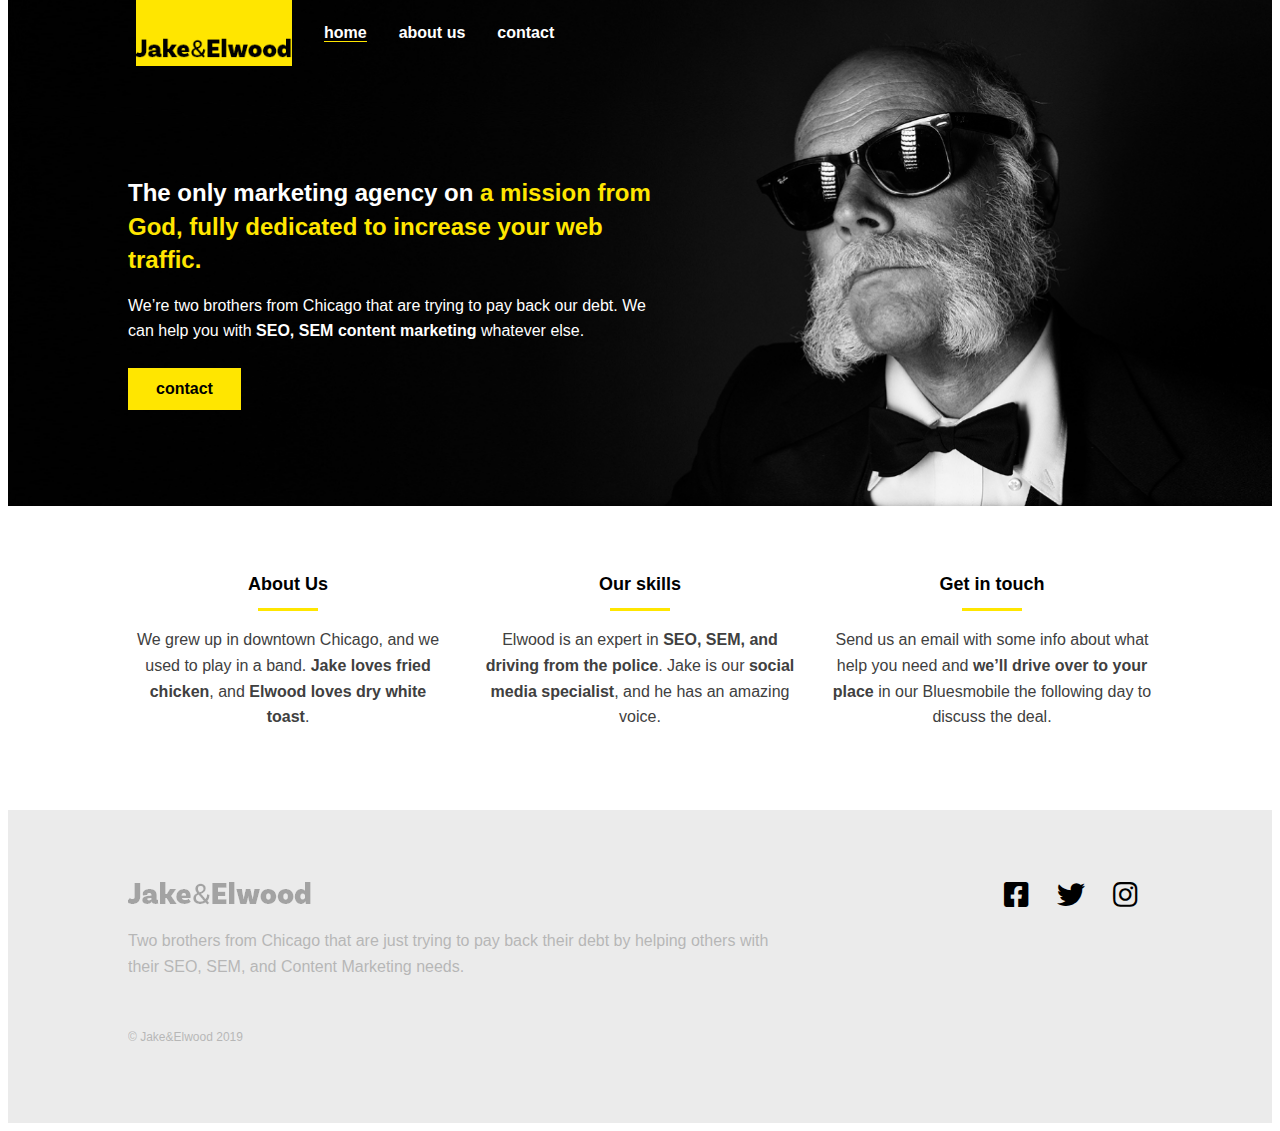
<file: index.html>
<!DOCTYPE html>
<html lang="en">

<head>
    <meta charset="UTF-8">
    <meta http-equiv="X-UA-Compatible" content="IE=edge">
    <meta name="viewport" content="width=device-width, initial-scale=1.0">
    <link href="https://fonts.googleapis.com/css?family=Montserrat:400,700&display=swap" rel="stylesheet">
    <link href="https://cdnjs.cloudflare.com/ajax/libs/font-awesome/5.9.0/css/all.css" rel="stylesheet">
    <link href="style.css" rel="stylesheet">
    <script defer src="script.js"></script>
    <title>Jake and Elwood</title>
</head>

<body>
    <header class="header header-home main-grid">
        <div class="header-content">
            <a class="logo-link" href="index.html">
                <img src="img/logo.png" alt="" class="logo">
            </a>
            <button aria-label="Open navigation" class="open-nav">&#9776;</button>

            <nav class="nav ">
                <button aria-label="Close navigation" class="close-nav">&times;</button>
                <ul class="nav-list">
                    <li class="nav-item"><a href="index.html" class="nav-link current">home</a></li>
                    <li class="nav-item"><a href="about.html" class="nav-link">about us</a></li>
                    <li class="nav-item"><a href="contact.html" class="nav-link">contact</a></li>
                </ul>
            </nav>
        </div>
    </header>

    <main>
        <section class="hero main-grid">

            <h1 class="hero-title">The only marketing agency on <span class="accent-color">a mission from God</a>,
                    fully dedicated to increase your web traffic. </h1>
            <p class="hero-subtitle">We’re two brothers from Chicago that are trying to pay back our debt. We can help
                you with <strong>SEO, SEM content marketing </strong> whatever else.</p>
            <a href="index.html" class="btn btn-primary">contact</a>

        </section>

        <section class="info main-grid">
            <div class="col">
                <h2 class="section-title section-title-center">About Us</h2>
                <p>We grew up in downtown Chicago, and we used to play in a band. <strong>Jake loves fried
                        chicken</strong>, and <strong>Elwood loves dry white toast</strong>.</p>
            </div>
            <div class="col">
                <h2 class="section-title section-title-center">Our skills</h2>
                <p>Elwood is an expert in <strong>SEO, SEM, and driving from the police</strong>. Jake is our
                    <strong>social media specialist</strong>, and he has an amazing voice.
                </p>
            </div>
            <div class="col">
                <h2 class="section-title section-title-center">Get in touch</h2>
                <p>Send us an email with some info about what help you need and <strong>we’ll drive over to your
                        place</strong> in our Bluesmobile the following day to discuss the deal.</p>
            </div>
            </div>

    </main>


    <footer class="footer main-grid">
        <div class="footer-main">
            <img src="img/logo.png" alt="" class="footer-logo">
            <p class="footer-text">Two brothers from Chicago that are just trying to pay back their debt by helping
                others with their SEO, SEM, and Content Marketing needs.</p>
            <p class="footer-fineprint">© Jake&Elwood 2019</p>
        </div>

        <ul class="social-list">
            <li class="social-item"><a href="#" class="social-link">
                    <i class="fab fa-facebook-square"></i>
                </a></li>
            <li class="social-item"><a href="#" class="social-link">
                    <i class="fab fa-twitter"></i>
                </a></li>
            <li class="social-item"><a href="#" class="social-link">
                    <i class="fab fa-instagram"></i>
                </a></li>
        </ul>

    </footer>
</body>

</html>
</file>
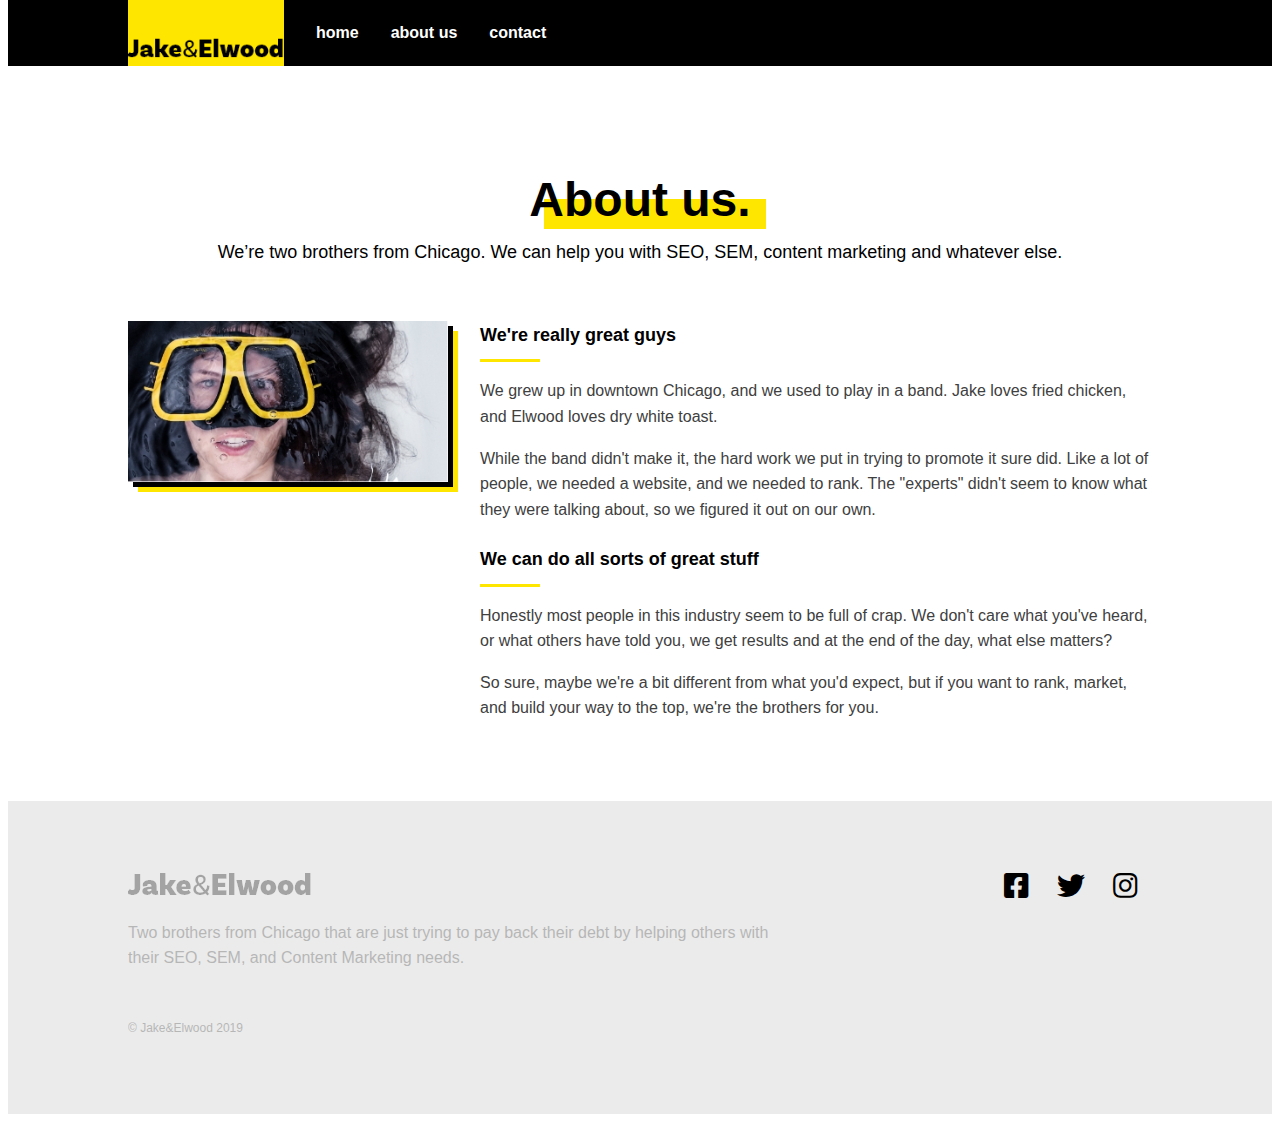
<file: about.html>
<!DOCTYPE html>
<html lang="en">
<head>
    <meta charset="UTF-8">
    <meta http-equiv="X-UA-Compatible" content="IE=edge">
    <meta name="viewport" content="width=device-width, initial-scale=1.0">
    <link href="https://fonts.googleapis.com/css?family=Montserrat:400,700&display=swap" rel="stylesheet">
    <link href="https://cdnjs.cloudflare.com/ajax/libs/font-awesome/5.9.0/css/all.css" rel="stylesheet">
    <link href="style.css" rel="stylesheet">
    <script defer src="script.js"></script>
    <title>Jae & Elwood</title>
</head>
<body>
    <header class="header main-grid">
        <div class="header-content">
            <a class="logo-link" href="index.html">
                <img src="img/logo.png" alt="" class="logo">
            </a>
            <button aria-label="Open navigation" class="open-nav">&#9776;</button>

            <nav class="nav"> 
                <button aria-label="Close navigation" class="close-nav">&times;</button>
                <ul class="nav-list">
                    <li class="nav-item"><a href="index.html" class="nav-link">home</a></li>
                    <li class="nav-item"><a href="about.html" class="nav-link">about us</a></li>
                    <li class="nav-item"><a href="contact.html" class="nav-link">contact</a></li>
                </ul>
            </nav>
            
            
        </div>
    </header>
    
    <main class="main-template main-grid">
        
        <h1 class="page-title">About us.</h1>
        <p class="subtitle">We’re two brothers from Chicago. We can help you with SEO, SEM, content marketing and whatever else.</p>
        
        <img class="main-image" src="./img/about-me (1).jpg" alt="a man wearing goggles">
        
        <div class="main-text">
            <h2 class="section-title">We're really great guys</h2>
            <p>We grew up in downtown Chicago, and we used to play in a band. Jake loves fried chicken, and Elwood loves dry white toast. </p>
            <p>While the band didn't make it, the hard work we put in trying to promote it sure did. Like a lot of people, we needed a website, and we needed to rank. The "experts" didn't seem to know what they were talking about, so we figured it out on our own.</p>
            <h2 class="section-title">We can do all sorts of great stuff </h2>
            <p>Honestly most people in this industry seem to be full of crap. We don't care what you've heard, or what others have told you, we get results and at the end of the day, what else matters? </p>
            <p>So sure, maybe we're a bit different from what you'd expect, but if you want to rank, market, and build your way to the top, we're the brothers for you.</p>
        </div>
    
    </main>
    
    <footer class="footer main-grid">
        <div class="footer-main">
            <img src="img/logo.png" alt="" class="footer-logo">
            <p class="footer-text">Two brothers from Chicago that are just trying to pay back their debt by helping others with their SEO, SEM, and Content Marketing needs.</p>
            <p class="footer-fineprint">© Jake&Elwood 2019</p>
        </div>
        <ul class="social-list">
            <li class="social-item"><a href="#" class="social-link"><i class="fab fa-facebook-square"></i></a></li>
            <li class="social-item"><a href="#" class="social-link"><i class="fab fa-twitter"></i></a></li>
            <li class="social-item"><a href="#" class="social-link"><i class="fab fa-instagram"></i></a></li>
        </ul>
    </footer>
</body>
</html>
</file>
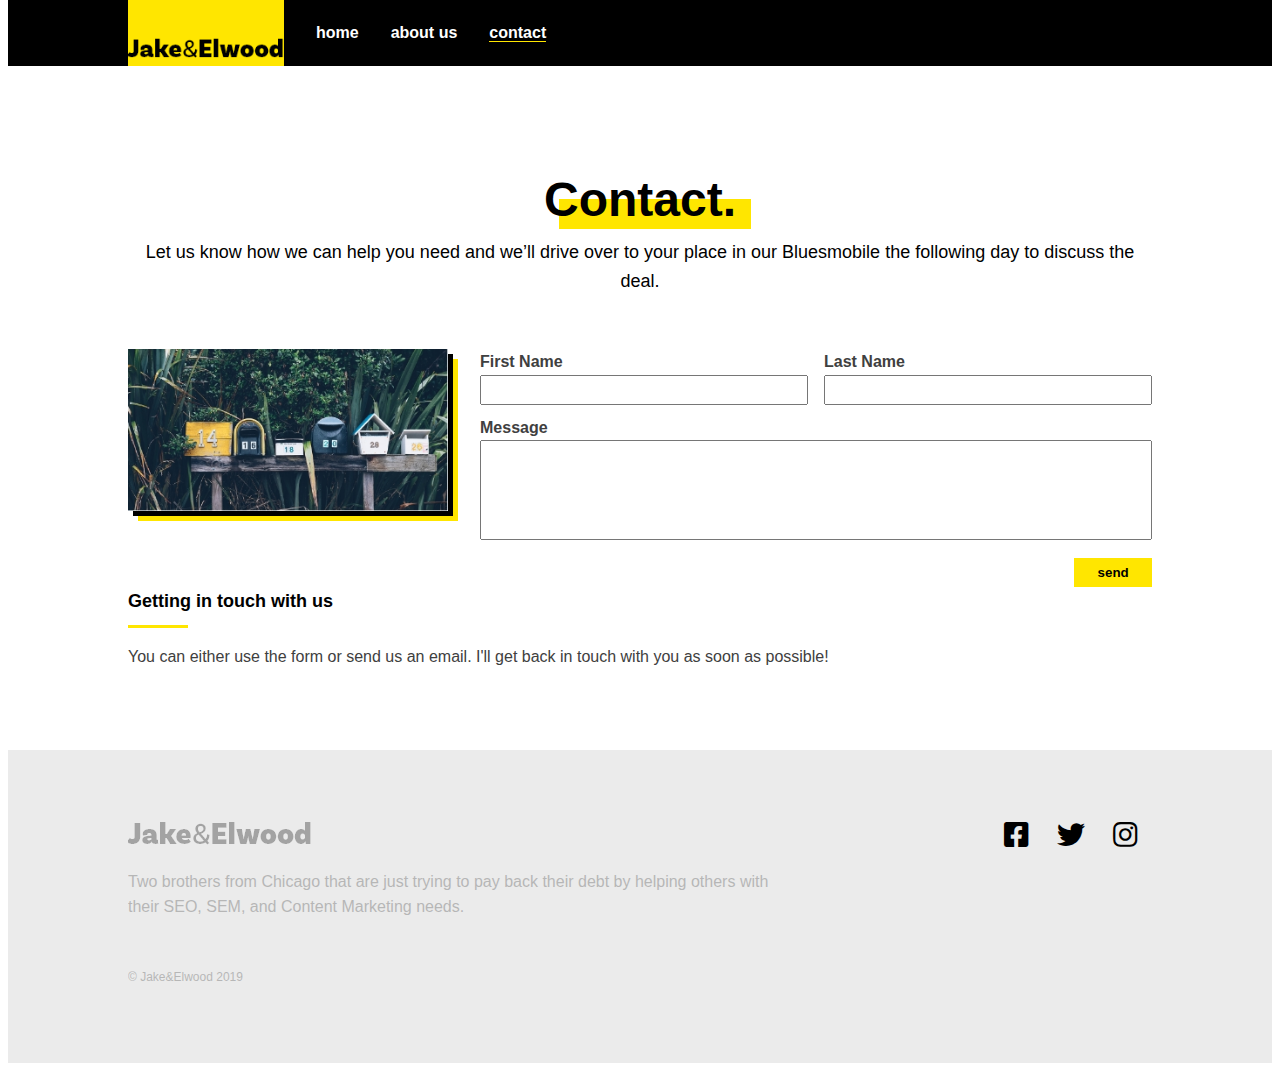
<file: contact.html>
<!DOCTYPE html>
<html lang="en">
<head>
    <meta charset="UTF-8">
    <meta http-equiv="X-UA-Compatible" content="IE=edge">
    <meta name="viewport" content="width=device-width, initial-scale=1.0">
    <link href="https://fonts.googleapis.com/css?family=Montserrat:400,700&display=swap" rel="stylesheet">
    <link href="https://cdnjs.cloudflare.com/ajax/libs/font-awesome/5.9.0/css/all.css" rel="stylesheet">
    <link href="style.css" rel="stylesheet">
    <script defer src="script.js"></script>
    <title>Jae & Elwood</title>
</head>
<body>
    <header class="header main-grid">
        <div class="header-content">
            <a class="logo-link" href="index.html">
                <img src="img/logo.png" alt="" class="logo">
            </a>
            <button aria-label="Open navigation" class="open-nav">&#9776;</button>

            <nav class="nav"> 
                <button aria-label="Close navigation" class="close-nav">&times;</button>
                <ul class="nav-list">
                    <li class="nav-item"><a href="index.html" class="nav-link">home</a></li>
                    <li class="nav-item"><a href="about.html" class="nav-link">about us</a></li>
                    <li class="nav-item"><a href="contact.html" class="nav-link current">contact</a></li>
                </ul>
            </nav>
            
            
        </div>
    </header>
    
    <main class="main-template main-grid">
        
        <h1 class="page-title">Contact.</h1>
        <p class="subtitle">Let us know how we can help you need and we’ll drive over to your place in our Bluesmobile the following day to discuss the deal.</p>
        
        <img class="main-image" src="./img/contact.jpg" alt="a bunch of mailboxes">
        <div class="secondary-text">
            <h2 class="section-title">Getting in touch with us</h2>
            <p>You can either use the form or send us an email. I'll get back in touch with you as soon as possible!</p>
        </div>
                    
        <div class="main-text">
            <form class="contact-form" action="#" method="POST">
                
                <label class="fname-label" for="fname">First Name</label>
                <input class="fname-input" id="fname" type="text">
                
                <label class="lname-label" for="lname">Last Name</label>
                <input class="lname-input" id="lname" type="text">
                
                <label class="message-label" for="message">Message</label>
                <textarea class="message-textarea" id="message"></textarea>
                
                <button class="btn btn-primary btn-form">send</button>
            </form>
        </div>
        
    
    </main>
    
    <footer class="footer main-grid">
        <div class="footer-main">
            <img src="img/logo.png" alt="" class="footer-logo">
            <p class="footer-text">Two brothers from Chicago that are just trying to pay back their debt by helping others with their SEO, SEM, and Content Marketing needs.</p>
            <p class="footer-fineprint">© Jake&Elwood 2019</p>
        </div>
        <ul class="social-list">
            <li class="social-item"><a href="#" class="social-link"><i class="fab fa-facebook-square"></i></a></li>
            <li class="social-item"><a href="#" class="social-link"><i class="fab fa-twitter"></i></a></li>
            <li class="social-item"><a href="#" class="social-link"><i class="fab fa-instagram"></i></a></li>
        </ul>
    </footer>
</body>
</html>
</file>
<file: style.css>
* {box-sizing: border-box;}

body {
    margin-top: 0;
    font-family: 'Monserat', sans-serif;
    font-size: 1rem;
    color: #404040;
    line-height: 1.6;
}

img {
    max-width: 100%;
}

/* =======================
     Typography
=========================== */

h1, h2, strong {
    font-weight: 700;
}

.accent-color {
    color: #ffe600;
}

.page-title,
.subtitle {
    grid-column: 2 / -2;
    color: #000;
    text-align: center;
}

.page-title {
    font-size: 3rem;
    margin-bottom: 0;
    justify-self: center;
}

.page-title::after {
    content: "";
    display: block;
    width: 100%;
    height: 30px;
    background: #FFE600;
    margin-top: -40px;
    margin-left: 15px;
}

.subtitle {
    margin: .5em 0 3em;
    font-size: 1.125rem;
}

.hero-title {
    font-size: 1.5rem;
    line-height: 1.4;
    margin-bottom: 0;
}

.hero-subttitle {
    font-size: 1.125rem;
}

.section-title {
    font-size: 1.125rem;
    color: #000;
    margin-top: 1.25em;
}

.section-title::after {
    content: "";
    display: block;
    width:60px;
    height: 3px;
    margin-top: 10px;
    background: #FFE600;
}

.section-title-center::after {
    margin-left: auto;
    margin-right: auto;
}

.section-title:first-child {
    margin-top: 0;
}

/* buttons  */

.btn {
    padding: .5em 1.75em;
    font-weight: 700;
    margin-top: .5rem;
    text-decoration: none;
    border: 0;
    cursor: pointer;
}

.btn-primary {
    background: #ffe600;
    color: #000;
    justify-self: start;
}

.btn-primary:hover,
.btn-primary:focus {
    opacity: .8;
}

.btn-form {
    justify-self: end;
}



/* =========================
   general layout
 =========================== */

 .main-grid {
    display: grid;
    grid-template-columns: minmax(1em, 1fr) minmax(0, 500px) minmax(1em, 1fr);
    grid-column-gap: 2em;
}

@media (min-width: 600px) {
    .main-grid {
        grid-template-columns: minmax(1em, 1fr) repeat(3, minmax(150px, 320px)) minmax(1em, 1fr);
    }
}

/*  navigation */

.header {
    background: #000;
}

.header-home {
    background: transparent;
    position: absolute;
    width: 100%;
}



.header-content {
    display: flex;
    grid-column: 2 / -2;
}

.logo-link {
    background-color: #ffe600;
    padding-top: 2em;
}

.nav {
    position: fixed;
    background: #000;
    width: 100%;
    top: 0;
    right: 0;
    bottom: 0;
    left: 100%;
    transform: translateX(0);
    transition: transform 250ms;
}

.navigation-open {
    transform: translateX(-100%);
}

.nav-list {
    display: flex;
    list-style: none;
    margin: 0;
    padding: 0;
    height: 100%;
    align-items: center;
    justify-content: space-around;
    flex-direction: column;
}

.nav-link {
    color: #fff;
    text-decoration: none;
    font-size: 3rem;
    font-weight: 700;
}

.nav-link:hover,
.nav-link:focus {
    color: #ffe600;
}

.close-nav {
    border: 0;
    background: 0;
    color: #ffe600;
    font-weight: 700;
    font-size: 3rem;
    cursor: pointer;
    padding: .5em;
    position: absolute;
}

.open-nav {
    border: 0;
    background: 0;
    color: #fff;
    cursor: pointer;
    padding: .5em;
    margin-left: auto;
    font-size: 1.5em;
}

.current {
    border-bottom: 1px solid #FFE600;
}

@media (min-width: 600px) {
    .open-nav,
    .close-nav {
        display: none;
    }

    .nav {
        position: initial;
    }

    .nav-list {
        flex-direction: row;
        justify-content: flex-start;
    }

    .nav-item {
        margin-left: 2em;
    }

    .nav-link {
        font-size: 1rem;
    }

    .header-home .nav {
        background: transparent;
    }
}
    
/*  footer  */

.footer {
    background: #ebebeb;
    padding: 4em 0;
    text-align: center;

    grid-template-areas: 
          ". social ."
          ". main .";
}

.footer-main,
.social-list {
    grid-column: 2 / -2;
}

.footer-logo,
.footer-text,
.footer-fineprint {
   opacity: .3;
}

.footer-main {
    grid-area: main;
}

.footer-fineprint {
    font-size: .75rem;
    margin-top: 4em;
}

.social-list {
    grid-area: social;
    list-style: none;
    padding: 0;
    margin: 0 0 2em;
    display: flex;
    justify-content: center;
}

.social-link {
    color: #000;
    font-size: 1.75rem;
    margin: 0 .5em;
}

.social-link:hover {
    color: #777;
}

@media (min-width: 600px) {
    .footer {
        grid-template-areas: 
             ". main main social .";
    }

    .footer-main {
        text-align: left;
    }

    .social-list {
        justify-content: flex-end;
    }
}

/*============================
    hero area 
    ========================== */

.hero {
     background-image: url(img/hero-bg.jpg);
     background-size: cover;
     background-position: bottom;
    padding: 8em 0 4em;
    color: #fff;
}

.hero > * {
    grid-column: 2 / -2;
}

@media (min-width: 400px) {
    .hero > * {
        margin-right: 20%;
    }
}

@media (min-width: 600px) {

    .hero {
        padding: 10em 0 6em;
    }

    .hero > * {
        grid-column: 2 / span 2;
    }
}



/*=======================
    info section
  ======================= */

  .info {
    padding: 4em 0;
    text-align: center;
  }

  .col {
    grid-column: 2 / -2;
  }

@media (min-width: 600px) {
    .col {
        grid-column: span 1;
    }

    .col:first-child {
        grid-column: 2 / span 1;
    }
}


/* ===================
    template page
 ===================== */

 .main-template {
    padding: 4em 0;
}

.main-template > * {
    grid-column: 2 / -2;
}

.main-image {
    margin-bottom: 1.5em;
    box-shadow: 5px 5px 0px black, 10px 10px 0 #FFE600;
}

@media (min-width: 600px) {
    .main-image,
    .secondaty-text {
        grid-column: 2;
    }
    
    .main-text {
        grid-column: 3 / span 2;
        grid-row: span 2;
    }

    .secondary-text {
        order: 2;
    }

}



/* ====================
   form
======================= */

.contact-form {
    display: grid;
}

label {
    font-weight: 700;
}

input,
textarea {
    margin-bottom: .75em;
    padding: .4em;
    font-family: inherit;
}

textarea {
    resize: none;
    height: 100px;
}



@media (min-width: 600px) {
    .contact-form {
        grid-template-columns: repeat(2, 1fr);
        grid-auto-flow: dense;
        grid-column-gap: 1em;
    }
    
    .fname-label,
    .fname-input {
        grid-column: 1;
    }
    
    .lname-label,
    .lname-input {
        grid-column: 2;
    }
    
    .message-label,
    .message-textarea {
        grid-column: span 2;
    }
    
    .btn-form {
        grid-column: 2;
    }
    
}
</file>
